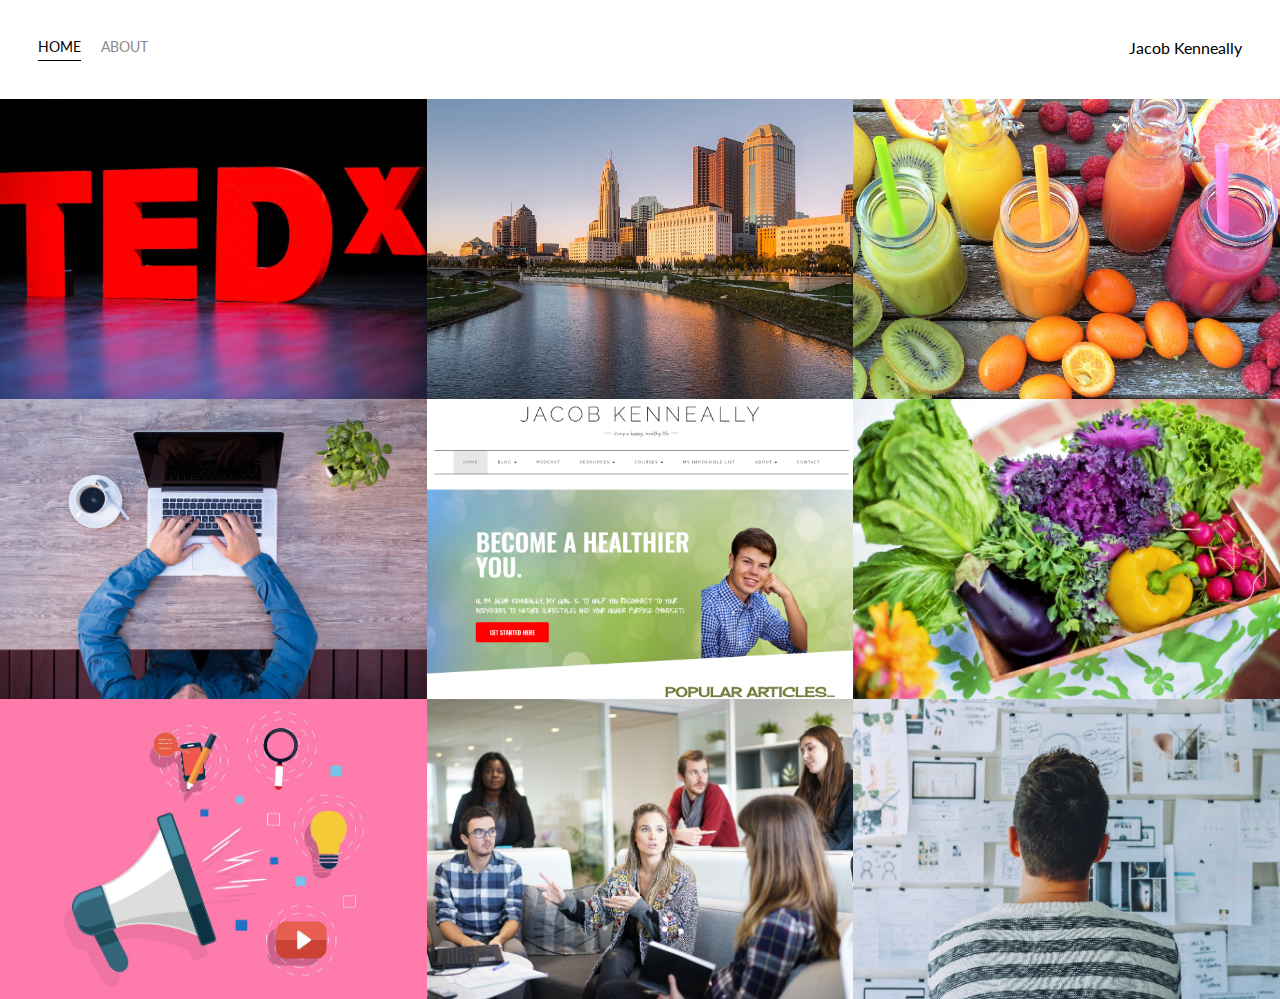
<file: index.html>
<!DOCTYPE html>
<html>
    <head>
        <meta charset="utf-8" />
        <title>Page Title</title>
        <link href="https://fonts.googleapis.com/css?family=Lato&display=swap" rel="stylesheet">
        <link rel="stylesheet" href="styles.css">
    </head>
    <body>
        <div class="container">
            <div class="nav-wrapper">
                <div class="left-side">
                    <div class="nav-link-wrapper active-nav-link">
                        <a href="index.html">Home</a>
                    </div>

                    <div class="nav-link-wrapper">
                        <a href="about.html">About</a>
                    </div>
                </div>

                <div class="right-side">
                    <div class="brand">
                        <div> Jacob Kenneally</div>
                    </div>
                </div>
            </div>
            
            <div class="content-wrapper">
                <div class="portfolio-items-wrapper">
                    <div class="portfolio-item-wrapper">
                        <div class="portfolio-img-background" style="background-image:url(images/tedx.jpg)"></div>
                        <div class="img-text-wrapper">
                            <div class="logo-wrapper">
                                <img src="images/Logos/tedx.png" alt="">
                            </div>

                            <div class="subtitle">
                                Our bodies have an incredible innate healing power that we often take for granted or completely fail to acknowledge. I had the wonderful opportunity to talk about how food, environment, and our lifestyle can be leveraged to pave the path for a future of personalized, preventative, and healing medicine
                            </div>
                        </div>
                    
                    </div>
                    
                    <div class="portfolio-item-wrapper">
                        <div class="portfolio-img-background" style="background-image:url(images/columbus.jpg)"></div>
                        <div class="img-text-wrapper">
                            <div class="logo-wrapper">
                                <img src="images/Logos/osu.png">
                            </div>

                            <div class="subtitle">
                                Second year studying Computer Science and Engineering at Ohio State Universities' College of Engineering. I plan on graduating in May of 2022 with a B.S in Computer Science.
                            </div>
                        </div>
                    
                    </div>
                    
                    <div class="portfolio-item-wrapper">
                        <div class="portfolio-img-background" style="background-image:url(images/smoothies.jpg)"></div>
                        <div class="img-text-wrapper">
                            <div class="logo-wrapper">
                                <img src="images/Logos/grad.png">
                            </div>

                            <div class="subtitle">
                                Starting March 16, 2020, I will be enrolled in the Institute For Integrative Nutrition. This will further my education in nutrition, health coaching, and business! What it entails: Nutrition School, Online Nutrition School, Holistic Nutrition, Health Coach, Health Coach Training Program, Food Science, Food, Nutrition Degree, Yoga, Fitness, Meditation, and Personal development
                            </div>
                        </div>
                    
                    </div>

                    <div class="portfolio-item-wrapper">
                        <div class="portfolio-img-background" style="background-image:url(images/laptop.jpg)"></div>
                        <div class="img-text-wrapper">
                            <div class="logo-wrapper">
                                <img src="images/Logos/web.png">
                            </div>

                            <div class="subtitle">
                                I build modern websites with beautiful designs that are simple to navigate, responsive and SEO friendly. 
                            </div>
                        </div>
                    
                    </div>

                    <div class="portfolio-item-wrapper">
                        <div class="portfolio-img-background" style="background-image:url(images/website.png)"></div>
                        <div class="img-text-wrapper">
                            <div class="logo-wrapper">
                                <img src="images/Logos/blog.png">
                            </div>

                            <div class="subtitle">
                                I help people create meaningful and lasting lifestyle changes that improve their mindset, radically transform their health, and give them more time to pursue what matters most.
                            </div>
                        </div>
                    
                    </div>

                    <div class="portfolio-item-wrapper">
                        <div class="portfolio-img-background" style="background-image:url(images/vegetables.jpg)"></div>
                        <div class="img-text-wrapper">
                            <div class="logo-wrapper">
                                <img src="images/Logos/farmmarket.png">
                            </div>

                            <div class="subtitle">
                                OSU Farmers Market 2019 will include local vendors, campus resources and giveaway items. The event is being spearheaded by Jacob Kenneally, a second-year in computer science and engineering and a member of the USG student affairs committee, in conjunction with the USG sustainability committee.
                            </div>
                        </div>
                    
                    </div>

                    <div class="portfolio-item-wrapper">
                        <div class="portfolio-img-background" style="background-image:url(images/social.jpg)"></div>
                        <div class="img-text-wrapper">
                            <div class="logo-wrapper">
                                <img src="images/Logos/media.png">
                            </div>

                            <div class="subtitle">
                                The MMC Scholars Program is a selective, living-learning program at Ohio
State that encourages a hands-on application of digital media and technology.
Students share a passion for learning new technologies and exploring how to
incorporate them in emerging careers.
                            </div>
                        </div>
                    
                    </div>

                    <div class="portfolio-item-wrapper">
                        <div class="portfolio-img-background" style="background-image:url(images/team.jpg)"></div>
                        <div class="img-text-wrapper">
                            <div class="logo-wrapper">
                                <img src="images/Logos/leader.png">
                            </div>

                            <div class="subtitle">
                                I work with a team of 7 students to help plan, organize, budget, advertise, and promote various community and career building events for the entirety of the MMC Scholar's Program.
                            </div>
                        </div>
                    
                    </div>

                    <div class="portfolio-item-wrapper">
                        <div class="portfolio-img-background" style="background-image:url(images/researchimg.jpg)"></div>
                        <div class="img-text-wrapper">
                            <div class="logo-wrapper">
                                <img src="images/Logos/research.png">
                            </div>

                            <div class="subtitle">
                                Data processing and analytics work for Dr. Zhu - Foods For Health Discovery Theme @ OSU
                            </div>
                        </div>
                    
                    </div>


                </div>

            </div>



        </div>
    </body>
    <script>
        const portfolioItems = document.querySelectorAll('.portfolio-item-wrapper')

        portfolioItems.forEach(portfolioItem => {
            portfolioItem.addEventListener('mouseover', () => {
               
                portfolioItem.childNodes[1].classList.add('img-darken');
            })
        })

        portfolioItems.forEach(portfolioItem => {
            portfolioItem.addEventListener('mouseout', () => {
                
                portfolioItem.childNodes[1].classList.remove('img-darken');
            })
        })
    </script>
</html>
</file>
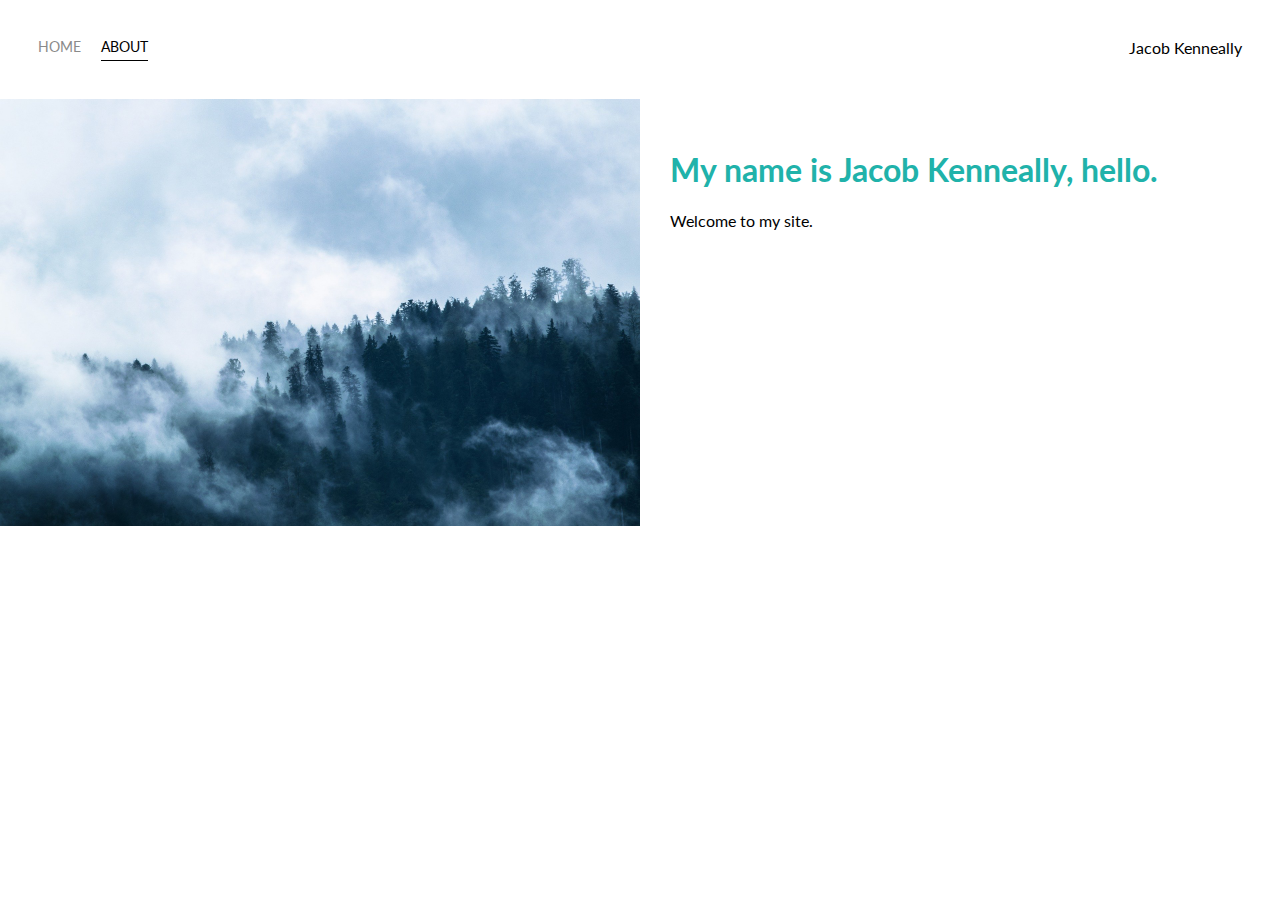
<file: about.html>
<!DOCTYPE html>
<html>
    <head>
        <meta charset="utf-8" />
        <title>About</title>
        <link href="https://fonts.googleapis.com/css?family=Lato&display=swap" rel="stylesheet">
        <link rel="stylesheet" href="styles.css">
    </head>
    <body>
        <div class="container">
            <div class="nav-wrapper">
                <div class="left-side">
                    <div class="nav-link-wrapper">
                        <a href="index.html">Home</a>
                    </div>

                    <div class="nav-link-wrapper active-nav-link">
                        <a href="about.html">About</a>
                    </div>
                </div>

                <div class="right-side">
                    <div class="brand">
                        <div> Jacob Kenneally</div>
                    </div>
                </div>
            </div>
            
            <div class="content-wrapper">
                <div class="two-column-wrapper">
                    <div class="profile-image-wrapper">
                        <img src="images/fog.jpg">

                    </div>

                    <div class="profile-content-wrapper">
                        
                        <h1> My name is Jacob Kenneally, hello.</h1>
                        <p> Welcome to my site.</p>
                    </div>
                </div>
                

            </div>



        </div>
    </body>
    
</html>
</file>
<file: styles.css>
/* Master Styles */

body {
    margin: 0px;
    font-family: "Lato", sans-serif;
}

.container {
    display: grid;
    grid-template-columns: 1fr;
}

/* Nav styles */

.nav-wrapper {
    display: flex;
    justify-content: space-between;
    padding: 38px;
}

.left-side {
    display: flex;    
}

.nav-wrapper > .left-side > div {
    margin-right: 20px;
    font-size: 0.9em;
    text-transform: uppercase;   
}

.nav-link-wrapper {
    height: 22px;
    border-bottom: 1px solid transparent;
    transition: border-bottom 0.5s;
}

.nav-link-wrapper a {
  color: #8a8a8a;
  text-decoration: none;
  transition: color 0.5s;
}

.nav-link-wrapper:hover {
    border-bottom: 1px solid black;
}

.nav-link-wrapper a:hover {
    color: black;
}

.active-nav-link {
    border-bottom: 1px solid black;
}

.active-nav-link a {
    color: black !important;
}

/* Portfolio Styles */

.portfolio-items-wrapper {
    display: grid;
    grid-template-columns: 1fr 1fr 1fr;
}

.portfolio-item-wrapper {
    position: relative;
}

.portfolio-img-background {
    height: 300px;
    width: 100%;
    background-size: cover;
    background-position: center;
    background-repeat: no-repeat;
}

.img-text-wrapper {
    position: absolute;
    top: 0;
    display: flex;
    flex-direction: column;
    justify-content: center;
    align-items: center;
    height: 100%;
    text-align: center;
    padding-left: 50px;
    padding-right: 50px;
}

.logo-wrapper img {
    width: 30%;
    margin-bottom: 20px;
    visibility: hidden;
    
}

/* Needs to be more specific with selector */

.img-text-wrapper:hover img {
    transition: 1s;
    visibility: visible;
}

.img-text-wrapper .subtitle {
    transition: 0.5s;
    color: transparent;
    font-weight: 600;
}

.img-text-wrapper:hover .subtitle {
    font-weight: 600;
    color: lightseagreen;

}

.img-darken {
    transition: 1s;
    filter: brightness(10%);
}

/* About Page styles */

.two-column-wrapper {
    display: grid;
    grid-template-columns: 1fr 1fr;
}

.profile-image-wrapper img{
    width: 100%;
}

.profile-content-wrapper {
    padding: 30px;
}

.profile-content-wrapper h1 {
    color: lightseagreen;
    
}

/* button centering */

.formClass {
    display:inline-block;
    justify-content: center;
}
</file>
